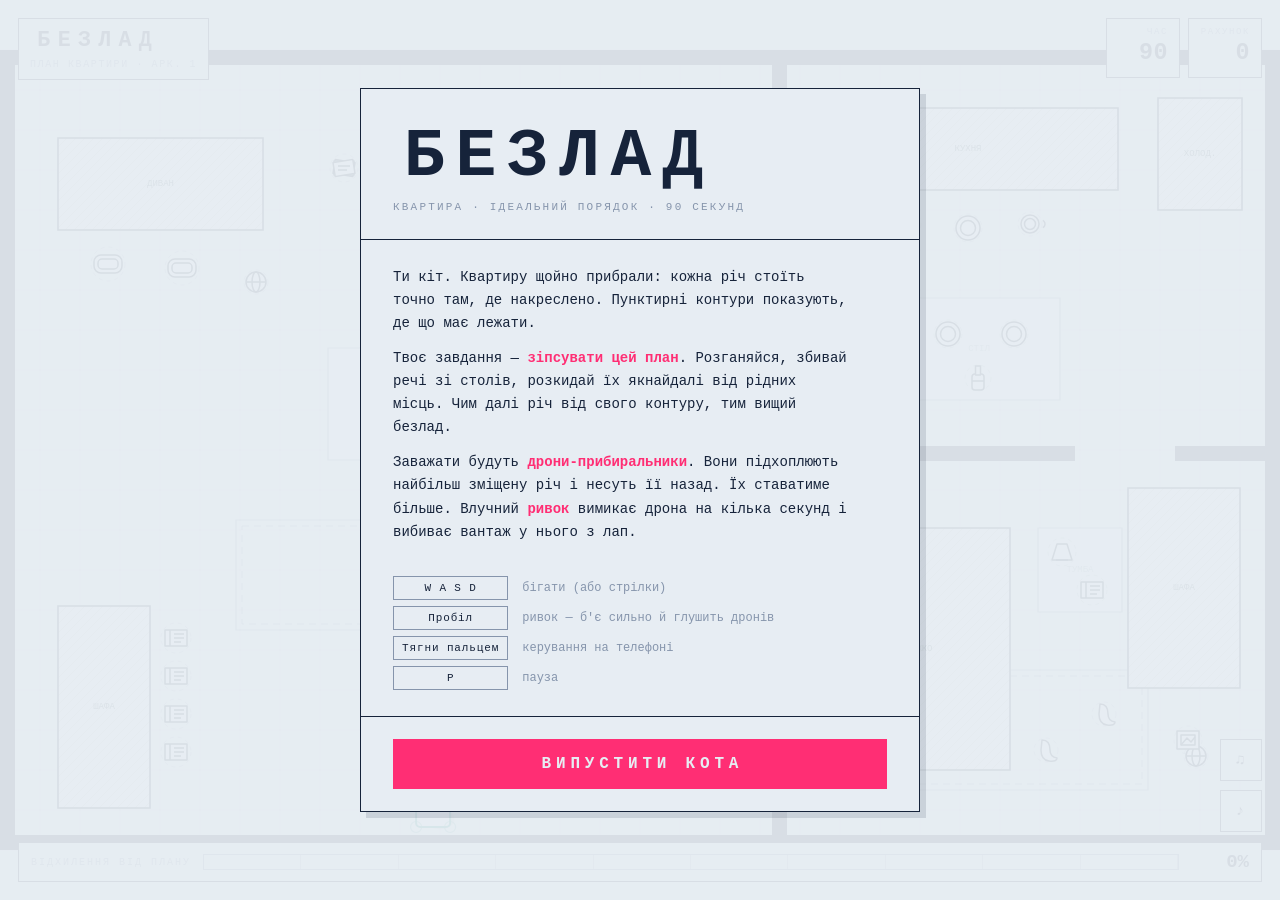
<file: index.html>
<!doctype html>
<html lang="uk">
<head>
<meta charset="utf-8">
<meta name="viewport" content="width=device-width, initial-scale=1, viewport-fit=cover, user-scalable=no">
<title>Безлад</title>
<meta name="description" content="Ти кіт. За 90 секунд зруйнуй ідеальний порядок квартири, поки дрони-прибиральники повертають усе на місця.">
<meta name="theme-color" content="#E7EDF3" media="(prefers-color-scheme: light)">
<meta name="theme-color" content="#0A1220" media="(prefers-color-scheme: dark)">
<meta name="color-scheme" content="light dark">
<link rel="icon" href="data:image/svg+xml,<svg xmlns=%22http://www.w3.org/2000/svg%22 viewBox=%220 0 100 100%22><text y=%22.9em%22 font-size=%2290%22>🐈</text></svg>">
<style>*{margin:0;padding:0}</style>
</head>
<body>
<style>
  :root {
    --paper:    #E7EDF3;
    --paper-2:  #F3F7FB;
    --ink:      #16233A;
    --ink-soft: #8695AC;
    --grid:     rgba(22, 35, 58, 0.08);
    --hatch:    rgba(22, 35, 58, 0.16);
    --chaos:    #FF2E74;
    --order:    #14907F;
    --warn:     #C4701A;
    --shadow:   rgba(22, 35, 58, 0.13);
    --veil:     rgba(231, 237, 243, 0.93);

    --mono: ui-monospace, "SF Mono", SFMono-Regular, Menlo, Consolas, "Liberation Mono", monospace;
  }

  @media (prefers-color-scheme: dark) {
    :root:not([data-theme="light"]) {
      --paper:    #0A1220;
      --paper-2:  #101E32;
      --ink:      #D8E8FA;
      --ink-soft: #55708F;
      --grid:     rgba(216, 232, 250, 0.09);
      --hatch:    rgba(216, 232, 250, 0.18);
      --chaos:    #FF4D86;
      --order:    #35C2AE;
      --warn:     #F0A94E;
      --shadow:   rgba(0, 0, 0, 0.45);
      --veil:     rgba(10, 18, 32, 0.93);
    }
  }

  :root[data-theme="dark"] {
    --paper:    #0A1220;
    --paper-2:  #101E32;
    --ink:      #D8E8FA;
    --ink-soft: #55708F;
    --grid:     rgba(216, 232, 250, 0.09);
    --hatch:    rgba(216, 232, 250, 0.18);
    --chaos:    #FF4D86;
    --order:    #35C2AE;
    --warn:     #F0A94E;
    --shadow:   rgba(0, 0, 0, 0.45);
    --veil:     rgba(10, 18, 32, 0.93);
  }

  * { box-sizing: border-box; }

  html, body {
    height: 100%;
    margin: 0;
    overflow: hidden;
    background: var(--paper);
    color: var(--ink);
    font-family: var(--mono);
    -webkit-text-size-adjust: 100%;
  }

  #stage {
    position: relative;
    width: 100%;
    height: 100%;
    background: var(--paper);
    touch-action: none;
    user-select: none;
    -webkit-user-select: none;
  }

  canvas { display: block; width: 100%; height: 100%; }

  /* ── Креслярський штамп: HUD ─────────────────────────────── */

  .hud {
    position: absolute;
    inset: 0;
    pointer-events: none;
    display: grid;
    grid-template-columns: auto 1fr auto;
    grid-template-rows: auto 1fr auto;
    gap: 10px;
    padding: clamp(10px, 2vmin, 20px);
  }

  .block {
    border: 1px solid var(--ink);
    background: var(--paper);
    padding: 7px 11px;
    line-height: 1.35;
  }

  .titleblock { grid-column: 1; grid-row: 1; align-self: start; }

  .titleblock h1 {
    margin: 0;
    font-size: clamp(15px, 2.4vmin, 22px);
    font-weight: 700;
    letter-spacing: 0.34em;
    text-indent: 0.34em;
  }

  .sheet {
    margin: 3px 0 0;
    font-size: 10px;
    letter-spacing: 0.16em;
    color: var(--ink-soft);
    text-transform: uppercase;
  }

  .readouts {
    grid-column: 3; grid-row: 1;
    align-self: start;
    display: flex;
    gap: 8px;
  }

  .readout { text-align: right; min-width: 74px; }

  .readout .k {
    display: block;
    font-size: 9px;
    letter-spacing: 0.18em;
    color: var(--ink-soft);
    text-transform: uppercase;
  }

  .readout .v {
    display: block;
    font-size: clamp(16px, 2.6vmin, 24px);
    font-weight: 700;
    font-variant-numeric: tabular-nums;
    letter-spacing: 0.02em;
  }

  #timeV.low { color: var(--warn); }

  /* ── Шкала безладу ───────────────────────────────────────── */

  .gauge {
    grid-column: 1 / -1; grid-row: 3;
    align-self: end;
    display: grid;
    grid-template-columns: auto 1fr auto;
    align-items: center;
    gap: 12px;
    border: 1px solid var(--ink);
    background: var(--paper);
    padding: 8px 12px;
  }

  .gauge .lbl {
    font-size: 10px;
    letter-spacing: 0.2em;
    text-transform: uppercase;
    color: var(--ink-soft);
    white-space: nowrap;
  }

  .track {
    position: relative;
    height: 16px;
    border: 1px solid var(--ink-soft);
    overflow: hidden;
  }

  .fill {
    position: absolute;
    inset: 0 100% 0 0;
    background: var(--chaos);
    transition: right 0.14s linear;
  }

  .ticks {
    position: absolute;
    inset: 0;
    background-image: repeating-linear-gradient(
      to right,
      transparent 0, transparent calc(10% - 1px),
      var(--ink-soft) calc(10% - 1px), var(--ink-soft) 10%
    );
    opacity: 0.55;
    mix-blend-mode: normal;
  }

  .pct {
    font-size: clamp(14px, 2.2vmin, 19px);
    font-weight: 700;
    font-variant-numeric: tabular-nums;
    min-width: 58px;
    text-align: right;
  }

  /* ── Комбо ───────────────────────────────────────────────── */

  #combo {
    grid-column: 2; grid-row: 1;
    justify-self: center;
    align-self: start;
    font-size: clamp(18px, 3.4vmin, 32px);
    font-weight: 700;
    letter-spacing: 0.12em;
    color: var(--chaos);
    opacity: 0;
    transform: translateY(-6px);
    transition: opacity 0.18s ease, transform 0.18s ease;
    text-shadow: 0 1px 0 var(--paper);
  }

  #combo.on { opacity: 1; transform: translateY(0); }

  /* ── Кнопки ──────────────────────────────────────────────── */

  .tools {
    grid-column: 3; grid-row: 2;
    align-self: end;
    justify-self: end;
    display: flex;
    flex-direction: column;
    gap: 9px;
    pointer-events: auto;
  }

  button {
    font: inherit;
    color: var(--ink);
    background: var(--paper);
    border: 1px solid var(--ink);
    cursor: pointer;
    letter-spacing: 0.14em;
    text-transform: uppercase;
  }

  button:focus-visible { outline: 2px solid var(--chaos); outline-offset: 2px; }

  .icon {
    width: 42px; height: 42px;
    font-size: 15px;
    display: grid;
    place-items: center;
  }

  .icon:hover { background: var(--paper-2); }

  #dash {
    width: clamp(78px, 15vmin, 108px);
    height: clamp(78px, 15vmin, 108px);
    border-radius: 50%;
    border: 2px solid var(--chaos);
    color: var(--chaos);
    font-size: 11px;
    font-weight: 700;
    display: none;
    place-items: center;
  }

  #dash:active { background: var(--chaos); color: var(--paper); }
  #dash[data-cool="1"] { opacity: 0.34; }
  body.touch #dash { display: grid; }

  /* ── Оверлеї ─────────────────────────────────────────────── */

  .sheetview {
    position: absolute;
    inset: 0;
    background: var(--veil);
    display: grid;
    place-items: center;
    padding: 20px;
    overflow-y: auto;
    z-index: 5;
  }

  .sheetview[hidden] { display: none; }

  .card {
    border: 1px solid var(--ink);
    background: var(--paper);
    max-width: 560px;
    width: 100%;
    box-shadow: 6px 6px 0 var(--shadow);
  }

  .card > * { padding: 0 clamp(18px, 4vmin, 32px); }

  .card header {
    border-bottom: 1px solid var(--ink);
    padding-top: clamp(20px, 4vmin, 34px);
    padding-bottom: clamp(16px, 3vmin, 26px);
  }

  .card h2 {
    margin: 0;
    font-size: clamp(34px, 8.5vmin, 68px);
    font-weight: 700;
    letter-spacing: 0.16em;
    text-indent: 0.16em;
    line-height: 1;
    text-wrap: balance;
    text-transform: uppercase;
  }

  /* «Час вийшов» удвічі довше за «Безлад» — свій розмір, щоб не вилазило */
  #endTitle { font-size: clamp(26px, 5.4vmin, 44px); }

  .card .sub {
    margin: 10px 0 0;
    font-size: 11px;
    letter-spacing: 0.2em;
    text-transform: uppercase;
    color: var(--ink-soft);
  }

  .card .body {
    padding-top: clamp(16px, 3vmin, 26px);
    padding-bottom: clamp(16px, 3vmin, 26px);
    font-size: clamp(12px, 1.9vmin, 14px);
    line-height: 1.65;
    max-width: 62ch;
  }

  .card .body p { margin: 0 0 12px; }
  .card .body p:last-child { margin-bottom: 0; }
  .card .body b { color: var(--chaos); font-weight: 700; }

  .keys {
    display: grid;
    grid-template-columns: max-content 1fr;
    gap: 6px 14px;
    margin: 16px 0 0;
    font-size: 12px;
    align-items: baseline;
  }

  .keys dt {
    border: 1px solid var(--ink-soft);
    padding: 2px 8px;
    text-align: center;
    font-size: 11px;
    letter-spacing: 0.08em;
    white-space: nowrap;
  }

  .keys dd { margin: 0; color: var(--ink-soft); }

  .card footer {
    border-top: 1px solid var(--ink);
    padding-top: clamp(14px, 2.6vmin, 22px);
    padding-bottom: clamp(14px, 2.6vmin, 22px);
  }

  .go {
    width: 100%;
    padding: 15px;
    font-size: clamp(13px, 2.2vmin, 16px);
    font-weight: 700;
    letter-spacing: 0.3em;
    text-indent: 0.3em;
    background: var(--chaos);
    color: var(--paper);
    border-color: var(--chaos);
  }

  .go:hover { filter: brightness(1.1); }

  /* Підсумки */

  .stats {
    display: grid;
    grid-template-columns: repeat(auto-fit, minmax(120px, 1fr));
    gap: 1px;
    background: var(--ink);
    border: 1px solid var(--ink);
    margin-bottom: 18px;
  }

  .stat {
    background: var(--paper);
    padding: 12px 14px;
  }

  .stat .k {
    font-size: 9px;
    letter-spacing: 0.18em;
    text-transform: uppercase;
    color: var(--ink-soft);
  }

  .stat .v {
    font-size: clamp(20px, 4vmin, 30px);
    font-weight: 700;
    font-variant-numeric: tabular-nums;
    margin-top: 3px;
  }

  #verdict {
    color: var(--chaos);
    font-size: clamp(15px, 3vmin, 21px);
    font-weight: 700;
    letter-spacing: 0.09em;
    margin-bottom: 6px;
  }

  .rotate {
    position: absolute;
    inset: 0;
    background: var(--paper);
    display: none;
    place-items: center;
    text-align: center;
    padding: 30px;
    font-size: 13px;
    letter-spacing: 0.16em;
    line-height: 1.8;
    text-transform: uppercase;
    color: var(--ink-soft);
    z-index: 9;
  }

  @media (max-aspect-ratio: 3/4) and (pointer: coarse) {
    .rotate { display: grid; }
  }

  @media (prefers-reduced-motion: reduce) {
    * { transition-duration: 0.01ms !important; }
  }
</style>

<div id="stage">
  <canvas id="c"></canvas>

  <div class="hud">
    <div class="block titleblock">
      <h1>БЕЗЛАД</h1>
      <p class="sheet">План квартири · арк. 1</p>
    </div>

    <div id="combo">×1</div>

    <div class="readouts">
      <div class="block readout">
        <span class="k">Час</span>
        <span class="v" id="timeV">90</span>
      </div>
      <div class="block readout">
        <span class="k">Рахунок</span>
        <span class="v" id="scoreV">0</span>
      </div>
    </div>

    <div class="tools">
      <button class="icon" id="musicBtn" title="Музика" aria-label="Увімкнути або вимкнути музику" aria-pressed="false">♫</button>
      <button class="icon" id="mute" title="Звук" aria-label="Увімкнути або вимкнути звук" aria-pressed="false">♪</button>
      <button id="dash" aria-label="Ривок">РИВОК</button>
    </div>

    <div class="gauge">
      <span class="lbl">Відхилення від плану</span>
      <div class="track">
        <div class="fill" id="fill"></div>
        <div class="ticks"></div>
      </div>
      <span class="pct" id="pctV">0%</span>
    </div>
  </div>

  <div class="sheetview" id="startView">
    <div class="card">
      <header>
        <h2>БЕЗЛАД</h2>
        <p class="sub">Квартира · ідеальний порядок · 90 секунд</p>
      </header>
      <div class="body">
        <p>Ти кіт. Квартиру щойно прибрали: кожна річ стоїть точно там, де накреслено. Пунктирні контури показують, де що має лежати.</p>
        <p>Твоє завдання — <b>зіпсувати цей план</b>. Розганяйся, збивай речі зі столів, розкидай їх якнайдалі від рідних місць. Чим далі річ від свого контуру, тим вищий безлад.</p>
        <p>Заважати будуть <b>дрони-прибиральники</b>. Вони підхоплюють найбільш зміщену річ і несуть її назад. Їх ставатиме більше. Влучний <b>ривок</b> вимикає дрона на кілька секунд і вибиває вантаж у нього з лап.</p>
        <div class="keys">
          <dl class="keys">
            <dt>W A S D</dt><dd>бігати (або стрілки)</dd>
            <dt>Пробіл</dt><dd>ривок — б'є сильно й глушить дронів</dd>
            <dt>Тягни пальцем</dt><dd>керування на телефоні</dd>
            <dt>P</dt><dd>пауза</dd>
          </dl>
        </div>
      </div>
      <footer>
        <button class="go" id="startBtn">Випустити кота</button>
      </footer>
    </div>
  </div>

  <div class="sheetview" id="endView" hidden>
    <div class="card">
      <header>
        <h2 id="endTitle">Час вийшов</h2>
        <p class="sub">Акт огляду приміщення</p>
      </header>
      <div class="body">
        <div id="verdict">—</div>
        <div class="stats">
          <div class="stat"><div class="k">Рахунок</div><div class="v" id="fScore">0</div></div>
          <div class="stat"><div class="k">Пік безладу</div><div class="v" id="fPeak">0%</div></div>
          <div class="stat"><div class="k">Дронів збито</div><div class="v" id="fBots">0</div></div>
        </div>
      </div>
      <footer>
        <button class="go" id="againBtn">Ще раз</button>
      </footer>
    </div>
  </div>

  <div class="rotate">Поверни телефон<br>горизонтально</div>
</div>

<script>
(() => {
  "use strict";

  // ═══════════════════════════════════════════════════════════
  //  СВІТ
  // ═══════════════════════════════════════════════════════════

  const W = 1280, H = 800;
  const WALL = 15;
  const ROUND_TIME = 90;
  const MESS_R = 110;          // на якій відстані річ вважається повністю розкиданою
  const MIN_SCALE = 0.5;       // нижче цього масштабу камера починає стежити за котом

  // Усі балансні числа зібрані тут — крутити гру треба звідси, а не по коду
  const TUNE = {
    catSpeed:  275,   // базова швидкість кота, px/с
    catBoost:  0.28,  // на скільки кіт розганяється до кінця раунду
    dashKick:  560,   // імпульс ривка
    dashCool:  0.62,  // перезарядка ривка на старті раунду
    dashWarm:  0.22,  // наскільки перезарядка коротшає до кінця
    botSpeed:  104,   // швидкість дрона на старті
    botRamp:   0.5,   // приріст швидкості дрона за секунду раунду
    botPause:  0.75,  // пауза дрона після доставки
    botWave2:  58,    // timeLeft, коли прилітає 2-й дрон
    botWave3:  26,    // timeLeft, коли прилітає 3-й дрон
  };

  // Стіни: суцільна поché-заливка, як на кресленні
  const walls = [
    { x: 0, y: 0, w: W, h: WALL },
    { x: 0, y: H - WALL, w: W, h: WALL },
    { x: 0, y: 0, w: WALL, h: H },
    { x: W - WALL, y: 0, w: WALL, h: H },
    // внутрішня вертикальна, з прорізом дверей 340…440
    { x: 772, y: 0, w: WALL, h: 340 },
    { x: 772, y: 440, w: WALL, h: H - 440 },
    // внутрішня горизонтальна у правому крилі, проріз 1075…1175
    { x: 787, y: 396, w: 288, h: WALL },
    { x: 1175, y: 396, w: W - 1175, h: WALL },
  ];

  // Меблі, крізь які не пройти
  const solids = [
    { x: 58,   y: 88,  w: 205, h: 92,  t: "ДИВАН" },
    { x: 58,   y: 556, w: 92,  h: 202, t: "ШАФА" },
    { x: 598,  y: 118, w: 74,  h: 192, t: "ТУМБА" },
    { x: 818,  y: 58,  w: 300, h: 82,  t: "КУХНЯ" },
    { x: 1158, y: 48,  w: 84,  h: 112, t: "ХОЛОД." },
    { x: 828,  y: 478, w: 182, h: 242, t: "ЛІЖКО" },
    { x: 1128, y: 438, w: 112, h: 200, t: "ШАФА" },
  ];

  // Поверхні: намальовані, але прохідні — по них кіт бігає, з них усе злітає
  const surfaces = [
    { x: 328, y: 298, w: 162, h: 112, t: "СТІЛ" },
    { x: 516, y: 618, w: 204, h: 92,  t: "СТІЛ" },
    { x: 898, y: 248, w: 162, h: 102, t: "СТІЛ" },
    { x: 1038, y: 478, w: 84, h: 84,  t: "ТУМБА" },
    { x: 236, y: 470, w: 300, h: 110, t: "КИЛИМ", rug: true },
    { x: 848, y: 620, w: 300, h: 120, t: "КИЛИМ", rug: true },
  ];

  // Речі: kind, домівка
  const layout = [
    ["mug",    378, 328], ["book",   442, 326], ["remote", 408, 384],
    ["book",   176, 588], ["book",   176, 626], ["book",   176, 664], ["book", 176, 702],
    ["plant",  556, 152], ["frame",  556, 224],
    ["papers", 556, 646], ["lamp",   620, 642], ["mug",    678, 656], ["book", 700, 690],
    ["pillow", 108, 214], ["pillow", 182, 218], ["ball",   256, 232],
    ["pot",    848, 176], ["bottle", 908, 174], ["plate",  968, 178], ["mug", 1030, 174],
    ["plate",  948, 284], ["plate",  1014, 284], ["bottle", 978, 328],
    ["lamp",   1062, 502], ["book",   1092, 540],
    ["sock",   1046, 700], ["sock",   1104, 664], ["ball",   1196, 706], ["frame", 1188, 690],
    ["plant",  700, 470], ["papers", 344, 118],
  ];

  const SPEC = {
    mug:    { r: 10, m: 1.0  }, book:   { r: 13, m: 1.2 },
    plate:  { r: 12, m: 0.9  }, bottle: { r: 11, m: 1.1 },
    plant:  { r: 14, m: 2.2  }, lamp:   { r: 12, m: 1.6 },
    papers: { r: 12, m: 0.55 }, ball:   { r: 10, m: 0.7 },
    frame:  { r: 12, m: 1.2  }, pillow: { r: 15, m: 0.8 },
    sock:   { r: 10, m: 0.4  }, pot:    { r: 14, m: 2.0 },
    remote: { r: 11, m: 0.7  },
  };

  // ═══════════════════════════════════════════════════════════
  //  ДРІБНИЦІ
  // ═══════════════════════════════════════════════════════════

  const clamp = (v, a, b) => v < a ? a : v > b ? b : v;
  const lerp = (a, b, t) => a + (b - a) * t;
  const rnd = (a, b) => a + Math.random() * (b - a);
  const TAU = Math.PI * 2;

  const reduceMotion = matchMedia("(prefers-reduced-motion: reduce)").matches;

  // ═══════════════════════════════════════════════════════════
  //  ТЕМА
  // ═══════════════════════════════════════════════════════════

  const C = {};
  function readTheme() {
    const s = getComputedStyle(document.documentElement);
    for (const k of ["paper", "paper-2", "ink", "ink-soft", "grid", "hatch",
                     "chaos", "order", "warn", "shadow"]) {
      C[k] = s.getPropertyValue("--" + k).trim();
    }
  }
  readTheme();
  matchMedia("(prefers-color-scheme: dark)").addEventListener("change", readTheme);
  new MutationObserver(readTheme).observe(document.documentElement, {
    attributes: true, attributeFilter: ["data-theme"],
  });

  // ═══════════════════════════════════════════════════════════
  //  ЗВУК — усе синтезується, жодних файлів
  // ═══════════════════════════════════════════════════════════

  let actx = null, master = null, muted = false, noiseBuf = null;

  function audio() {
    if (actx) return actx;
    const AC = window.AudioContext || window.webkitAudioContext;
    if (!AC) return null;
    actx = new AC();
    master = actx.createGain();
    master.gain.value = 0.32;
    master.connect(actx.destination);

    noiseBuf = actx.createBuffer(1, actx.sampleRate * 0.5, actx.sampleRate);
    const d = noiseBuf.getChannelData(0);
    for (let i = 0; i < d.length; i++) d[i] = Math.random() * 2 - 1;
    return actx;
  }

  function tone(f0, f1, dur, type, vol) {
    if (muted || !audio()) return;
    const t = actx.currentTime;
    const o = actx.createOscillator(), g = actx.createGain();
    o.type = type || "sine";
    o.frequency.setValueAtTime(f0, t);
    if (f1 && f1 !== f0) o.frequency.exponentialRampToValueAtTime(Math.max(1, f1), t + dur);
    g.gain.setValueAtTime(0.0001, t);
    g.gain.exponentialRampToValueAtTime(vol == null ? 0.3 : vol, t + 0.006);
    g.gain.exponentialRampToValueAtTime(0.0001, t + dur);
    o.connect(g); g.connect(master);
    o.start(t); o.stop(t + dur + 0.02);
  }

  function noise(dur, f0, f1, vol) {
    if (muted || !audio()) return;
    const t = actx.currentTime;
    const s = actx.createBufferSource(); s.buffer = noiseBuf;
    const bp = actx.createBiquadFilter(); bp.type = "bandpass"; bp.Q.value = 1.1;
    bp.frequency.setValueAtTime(f0, t);
    bp.frequency.exponentialRampToValueAtTime(Math.max(1, f1), t + dur);
    const g = actx.createGain();
    g.gain.setValueAtTime(vol == null ? 0.28 : vol, t);
    g.gain.exponentialRampToValueAtTime(0.0001, t + dur);
    s.connect(bp); bp.connect(g); g.connect(master);
    s.start(t); s.stop(t + dur + 0.02);
  }

  const sfx = {
    dash:  () => noise(0.2, 900, 220, 0.24),
    hit:   (f) => { tone(150 * f, 60, 0.13, "triangle", 0.3); noise(0.05, 2600, 900, 0.13); },
    stun:  () => { tone(560, 90, 0.32, "square", 0.2); noise(0.16, 1500, 200, 0.14); },
    tidy:  () => { tone(720, 980, 0.09, "sine", 0.13); },
    start: () => { tone(320, 640, 0.16, "triangle", 0.24); },
    over:  () => { tone(420, 110, 0.7, "sawtooth", 0.2); },
  };

  // ═══════════════════════════════════════════════════════════
  //  МУЗИКА
  //
  //  Синтезується тут же, файлів немає. Механічний мотор-пульс:
  //  рівні вісімки, як хід креслярської машини.
  //
  //  Головне — вона слухає рівень безладу. Порядок звучить чисто
  //  й розріджено; що більший хаос, то швидший темп, більше шарів
  //  і сильніше розстроєні голоси. Той самий принцип, що й
  //  тремтіння ліній на плані: носій сам розповідає про тему.
  // ═══════════════════════════════════════════════════════════

  const music = { gain: null, timer: null, next: 0, step: 0, playing: false };
  let musicOff = false;

  // Am – Am – F – G. Мінор, який весь час тягне вперед і не розв'язується.
  const PROG = [
    { root: 110.00, scale: [0, 3, 5, 7, 10] },
    { root: 110.00, scale: [0, 3, 5, 7, 10] },
    { root:  87.31, scale: [0, 4, 5, 7, 11] },
    { root:  98.00, scale: [0, 4, 5, 7, 10] },
  ];

  const semi = (f, n) => f * Math.pow(2, n / 12);

  function mVoice(type, f, t, dur, vol, cutoff, detune) {
    const o = actx.createOscillator();
    const g = actx.createGain();
    const lp = actx.createBiquadFilter();
    lp.type = "lowpass";
    lp.frequency.setValueAtTime(cutoff, t);
    o.type = type;
    o.frequency.setValueAtTime(f, t);
    if (detune) o.detune.setValueAtTime(detune, t);
    g.gain.setValueAtTime(0.0001, t);
    g.gain.exponentialRampToValueAtTime(vol, t + 0.008);
    g.gain.exponentialRampToValueAtTime(0.0001, t + dur);
    o.connect(lp); lp.connect(g); g.connect(music.gain);
    o.start(t); o.stop(t + dur + 0.02);
  }

  function mKick(t) {
    const o = actx.createOscillator(), g = actx.createGain();
    o.type = "sine";
    o.frequency.setValueAtTime(125, t);
    o.frequency.exponentialRampToValueAtTime(44, t + 0.09);
    g.gain.setValueAtTime(0.5, t);
    g.gain.exponentialRampToValueAtTime(0.0001, t + 0.17);
    o.connect(g); g.connect(music.gain);
    o.start(t); o.stop(t + 0.2);
  }

  // Сухий цок — олівець по кульману
  function mTick(t, vol) {
    const s = actx.createBufferSource(); s.buffer = noiseBuf;
    const hp = actx.createBiquadFilter();
    hp.type = "highpass"; hp.frequency.setValueAtTime(6500, t);
    const g = actx.createGain();
    g.gain.setValueAtTime(vol, t);
    g.gain.exponentialRampToValueAtTime(0.0001, t + 0.035);
    s.connect(hp); hp.connect(g); g.connect(music.gain);
    s.start(t); s.stop(t + 0.05);
  }

  function mStep(s, t) {
    const bar = (s >> 4) & 3, pos = s & 15;
    const ch = PROG[bar];
    const m = mess;

    // Бас: рівні вісімки. Розстроюється разом із безладом.
    if (pos % 2 === 0) {
      const oct = (pos === 6 || pos === 14) ? 2 : 1;
      mVoice("sawtooth", ch.root * oct, t, 0.19, 0.26,
             320 + m * 1100, 0);
      if (m > 0.12) {
        mVoice("sawtooth", ch.root * oct, t, 0.19, 0.13 * m + 0.05,
               320 + m * 1100, m * 26);
      }
    }

    // Бочка: спершу через такт, під кінець — рівна
    if (pos === 0 || pos === 8) mKick(t);
    else if (m > 0.42 && (pos === 4 || pos === 12)) mKick(t);

    // Цоки на шістнадцятих
    if (m > 0.14 && pos % 2 === 1) mTick(t, 0.05 + m * 0.09);

    // Арпеджіо вступає, коли безлад уже помітний
    if (m > 0.33 && pos % 2 === 1) {
      let n = ch.scale[(pos * 3 + bar) % ch.scale.length];
      // під кінець у гаму проникають чужі ноти
      if (m > 0.66 && Math.random() < (m - 0.66) * 1.2) n += 1;
      mVoice("square", semi(ch.root * 4, n), t, 0.13,
             0.05 + m * 0.07, 2200 + m * 1800, 0);
    }
  }

  function musicSchedule() {
    if (!actx || !music.playing) return;
    if (phase !== "play") { music.next = actx.currentTime; return; }

    const bpm = 118 + mess * 24;
    const step16 = 60 / bpm / 4;
    while (music.next < actx.currentTime + 0.15) {
      mStep(music.step, music.next);
      music.next += step16;
      music.step = (music.step + 1) & 63;
    }
  }

  function musicStart() {
    if (!audio() || musicOff) return;
    musicStop();
    music.gain = actx.createGain();
    music.gain.gain.setValueAtTime(0.0001, actx.currentTime);
    music.gain.gain.exponentialRampToValueAtTime(1.15, actx.currentTime + 1.2);
    music.gain.connect(master);
    music.next = actx.currentTime + 0.06;
    music.step = 0;
    music.playing = true;
    music.timer = setInterval(musicSchedule, 25);
  }

  function musicStop() {
    if (music.timer) { clearInterval(music.timer); music.timer = null; }
    music.playing = false;
    if (music.gain) {
      const g = music.gain, t = actx.currentTime;
      g.gain.cancelScheduledValues(t);
      g.gain.setValueAtTime(Math.max(0.0001, g.gain.value), t);
      g.gain.exponentialRampToValueAtTime(0.0001, t + 0.45);
      setTimeout(() => g.disconnect(), 700);
      music.gain = null;
    }
  }

  // ═══════════════════════════════════════════════════════════
  //  СТАН
  // ═══════════════════════════════════════════════════════════

  const cvs = document.getElementById("c");
  const ctx = cvs.getContext("2d");

  let objs = [], bots = [], parts = [];
  let cat, mess = 0, peak = 0, score = 0, timeLeft = ROUND_TIME;
  let combo = 1, comboT = 0, botsHit = 0;
  let shake = 0, wobble = 0, wobbleT = 0;
  let phase = "menu";   // menu | play | paused | over
  let last = 0;

  const keys = new Set();
  const el = (id) => document.getElementById(id);

  function makeObj(kind, hx, hy) {
    const s = SPEC[kind];
    return {
      kind, r: s.r, m: s.m,
      hx, hy, x: hx, y: hy,
      vx: 0, vy: 0,
      rot: 0, vrot: 0, hrot: 0,
      held: null, d: 0,
    };
  }

  function reset() {
    objs = layout.map(([k, x, y]) => makeObj(k, x, y));
    bots = [makeBot()];
    parts = [];
    cat = { x: 400, y: 470, vx: 0, vy: 0, r: 17, dash: 0, cool: 0, face: 0, trail: [] };
    mess = peak = score = 0;
    timeLeft = ROUND_TIME;
    combo = 1; comboT = 0; botsHit = 0;
    shake = 0; wobble = 0;
  }

  function makeBot() {
    return {
      x: rnd(300, 700), y: 760,
      vx: 0, vy: 0, r: 17,
      state: "seek", target: null, stun: 0,
      spin: 0, pause: 0,
    };
  }

  // ═══════════════════════════════════════════════════════════
  //  ФІЗИКА
  // ═══════════════════════════════════════════════════════════

  function pushOutRect(p, rect) {
    const cx = clamp(p.x, rect.x, rect.x + rect.w);
    const cy = clamp(p.y, rect.y, rect.y + rect.h);
    let dx = p.x - cx, dy = p.y - cy;
    let d2 = dx * dx + dy * dy;

    if (d2 > p.r * p.r) return false;

    if (d2 > 1e-6) {
      const d = Math.sqrt(d2), nx = dx / d, ny = dy / d, pen = p.r - d;
      p.x += nx * pen; p.y += ny * pen;
      const vn = p.vx * nx + p.vy * ny;
      if (vn < 0) { p.vx -= 1.55 * vn * nx; p.vy -= 1.55 * vn * ny; }
    } else {
      // центр усередині прямокутника — виштовхуємо найкоротшою віссю
      const l = p.x - rect.x, r = rect.x + rect.w - p.x;
      const t = p.y - rect.y, b = rect.y + rect.h - p.y;
      const mn = Math.min(l, r, t, b);
      if (mn === l)      { p.x = rect.x - p.r;            p.vx = -Math.abs(p.vx) * 0.5; }
      else if (mn === r) { p.x = rect.x + rect.w + p.r;   p.vx =  Math.abs(p.vx) * 0.5; }
      else if (mn === t) { p.y = rect.y - p.r;            p.vy = -Math.abs(p.vy) * 0.5; }
      else               { p.y = rect.y + rect.h + p.r;   p.vy =  Math.abs(p.vy) * 0.5; }
    }
    return true;
  }

  function confine(p) {
    p.x = clamp(p.x, WALL + p.r, W - WALL - p.r);
    p.y = clamp(p.y, WALL + p.r, H - WALL - p.r);
    for (const s of walls) pushOutRect(p, s);
    for (const s of solids) pushOutRect(p, s);
  }

  function burst(x, y, n, power, tint) {
    if (reduceMotion) return;
    for (let i = 0; i < n; i++) {
      const a = rnd(0, TAU), sp = rnd(0.3, 1) * power;
      parts.push({
        x, y, vx: Math.cos(a) * sp, vy: Math.sin(a) * sp,
        life: rnd(0.22, 0.5), max: 0.5, tint: tint || C.ink,
      });
    }
  }

  function bumpCombo() {
    combo = Math.min(5, combo + 1);
    comboT = 2.6;
  }

  // ═══════════════════════════════════════════════════════════
  //  ОНОВЛЕННЯ
  // ═══════════════════════════════════════════════════════════

  function update(dt) {
    timeLeft -= dt;
    if (timeLeft <= 0) { timeLeft = 0; return finish(); }

    updateCat(dt);
    updateObjs(dt);

    // дрони прибувають хвилями
    const want = timeLeft > TUNE.botWave2 ? 1 : timeLeft > TUNE.botWave3 ? 2 : 3;
    while (bots.length < want) bots.push(makeBot());
    for (const b of bots) updateBot(b, dt);

    // безлад = середнє відхилення від плану
    let sum = 0;
    for (const o of objs) {
      o.d = Math.min(1, Math.hypot(o.x - o.hx, o.y - o.hy) / MESS_R);
      sum += o.d;
    }
    mess = sum / objs.length;
    peak = Math.max(peak, mess);

    if (comboT > 0) { comboT -= dt; if (comboT <= 0) combo = 1; }
    score += mess * combo * 46 * dt;

    // частинки
    for (let i = parts.length - 1; i >= 0; i--) {
      const p = parts[i];
      p.life -= dt;
      if (p.life <= 0) { parts.splice(i, 1); continue; }
      p.x += p.vx * dt * 60; p.y += p.vy * dt * 60;
      p.vx *= 0.93; p.vy *= 0.93;
    }

    if (shake > 0) shake = Math.max(0, shake - dt * 26);

    // креслення «розхитується» разом із безладом
    wobbleT += dt;
    if (wobbleT > 0.08) { wobbleT = 0; wobble = reduceMotion ? 0 : mess * 1.7; }

    syncHud();
  }

  function updateCat(dt) {
    let ix = 0, iy = 0;
    if (keys.has("a") || keys.has("arrowleft"))  ix -= 1;
    if (keys.has("d") || keys.has("arrowright")) ix += 1;
    if (keys.has("w") || keys.has("arrowup"))    iy -= 1;
    if (keys.has("s") || keys.has("arrowdown"))  iy += 1;
    if (stick.on) { ix += stick.x; iy += stick.y; }
    if (ext.on) { ix += ext.x; iy += ext.y; }

    const len = Math.hypot(ix, iy);
    if (len > 1) { ix /= len; iy /= len; }

    // Кіт розігрівається протягом раунду — рівно так само, як прибуває дронів.
    // Прив'язка саме до часу, а не до безладу: інакше просідання безладу
    // сповільнює кота, дрони добивають, і раунд уже не відіграти.
    const boost = 1 + (ROUND_TIME - timeLeft) / ROUND_TIME * TUNE.catBoost;

    const accel = 2400 * boost, maxV = TUNE.catSpeed * boost;
    cat.vx += ix * accel * dt;
    cat.vy += iy * accel * dt;

    if (cat.dash > 0) cat.dash -= dt;
    if (cat.cool > 0) cat.cool -= dt;

    const drag = cat.dash > 0 ? 0.5 : 7.5;
    cat.vx -= cat.vx * drag * dt;
    cat.vy -= cat.vy * drag * dt;

    const sp = Math.hypot(cat.vx, cat.vy);
    const cap = cat.dash > 0 ? 720 * boost : maxV;
    if (sp > cap) { cat.vx = cat.vx / sp * cap; cat.vy = cat.vy / sp * cap; }

    cat.x += cat.vx * dt;
    cat.y += cat.vy * dt;
    confine(cat);

    if (sp > 12) cat.face = Math.atan2(cat.vy, cat.vx);

    if (!reduceMotion) {
      cat.trail.push({ x: cat.x, y: cat.y, a: cat.dash > 0 ? 1 : 0.35 });
      if (cat.trail.length > 13) cat.trail.shift();
    }
  }

  function tryDash() {
    if (phase !== "play" || cat.cool > 0) return;
    const warm = (ROUND_TIME - timeLeft) / ROUND_TIME;
    cat.dash = 0.19;
    cat.cool = TUNE.dashCool - warm * TUNE.dashWarm;
    const a = cat.face;
    const kick = TUNE.dashKick * (1 + warm * TUNE.catBoost);
    cat.vx += Math.cos(a) * kick;
    cat.vy += Math.sin(a) * kick;
    burst(cat.x - Math.cos(a) * 14, cat.y - Math.sin(a) * 14, 7, 3.4, C.chaos);
    sfx.dash();
  }

  function updateObjs(dt) {
    for (const o of objs) {
      if (o.held) {
        o.x = lerp(o.x, o.held.x, 1 - Math.pow(0.0008, dt));
        o.y = lerp(o.y, o.held.y, 1 - Math.pow(0.0008, dt));
        o.rot += dt * 1.4;
        continue;
      }

      o.x += o.vx * dt;
      o.y += o.vy * dt;
      o.rot += o.vrot * dt;

      const f = Math.pow(0.0016, dt);
      o.vx *= f; o.vy *= f; o.vrot *= f;
      if (Math.abs(o.vx) < 1.2 && Math.abs(o.vy) < 1.2) { o.vx = 0; o.vy = 0; o.vrot *= 0.8; }

      confine(o);

      // кіт штовхає
      const dx = o.x - cat.x, dy = o.y - cat.y;
      const rr = o.r + cat.r;
      const d2 = dx * dx + dy * dy;
      if (d2 < rr * rr && d2 > 1e-5) {
        const d = Math.sqrt(d2), nx = dx / d, ny = dy / d;
        o.x = cat.x + nx * rr; o.y = cat.y + ny * rr;

        const catSp = Math.hypot(cat.vx, cat.vy);
        const power = (cat.dash > 0 ? 3.1 : 1.15) * catSp / o.m;
        o.vx += nx * power * 0.62 + cat.vx * 0.22;
        o.vy += ny * power * 0.62 + cat.vy * 0.22;
        o.vrot += rnd(-9, 9) * (cat.dash > 0 ? 1.8 : 0.7);

        if (catSp > 130) {
          const heavy = cat.dash > 0;
          burst(o.x, o.y, heavy ? 8 : 3, heavy ? 3.2 : 1.5, heavy ? C.chaos : C.ink);
          sfx.hit(o.m);
          if (heavy) { shake = Math.min(13, shake + 7); bumpCombo(); }
        }
      }
    }

    // річ об річ
    for (let i = 0; i < objs.length; i++) {
      const a = objs[i];
      if (a.held) continue;
      for (let j = i + 1; j < objs.length; j++) {
        const b = objs[j];
        if (b.held) continue;
        const dx = b.x - a.x, dy = b.y - a.y;
        const rr = a.r + b.r;
        const d2 = dx * dx + dy * dy;
        if (d2 >= rr * rr || d2 < 1e-5) continue;

        const d = Math.sqrt(d2), nx = dx / d, ny = dy / d, pen = rr - d;
        const tm = a.m + b.m;
        a.x -= nx * pen * (b.m / tm); a.y -= ny * pen * (b.m / tm);
        b.x += nx * pen * (a.m / tm); b.y += ny * pen * (a.m / tm);

        const rvn = (b.vx - a.vx) * nx + (b.vy - a.vy) * ny;
        if (rvn < 0) {
          const imp = -1.5 * rvn / tm;
          a.vx -= imp * nx * b.m; a.vy -= imp * ny * b.m;
          b.vx += imp * nx * a.m; b.vy += imp * ny * a.m;
          a.vrot += rnd(-3, 3); b.vrot += rnd(-3, 3);
        }
      }
    }
  }

  function updateBot(b, dt) {
    const speed = TUNE.botSpeed + (ROUND_TIME - timeLeft) * TUNE.botRamp;

    if (b.stun > 0) {
      b.stun -= dt;
      b.spin += dt * 15;
      b.x += b.vx * dt; b.y += b.vy * dt;
      b.vx *= 0.94; b.vy *= 0.94;
      b.x = clamp(b.x, 30, W - 30); b.y = clamp(b.y, 30, H - 30);
      if (b.stun <= 0) { b.state = "seek"; b.target = null; }
      return;
    }

    if (b.pause > 0) { b.pause -= dt; return; }

    // кіт вибиває дрона ривком
    const cdx = b.x - cat.x, cdy = b.y - cat.y;
    if (cat.dash > 0 && cdx * cdx + cdy * cdy < (b.r + cat.r + 4) ** 2) {
      b.stun = 2.7;
      b.spin = 0;
      const a = Math.atan2(cdy, cdx);
      b.vx = Math.cos(a) * 340; b.vy = Math.sin(a) * 340;
      if (b.target && b.target.held === b) {
        const o = b.target;
        o.held = null;
        o.vx = Math.cos(a) * rnd(240, 420);
        o.vy = Math.sin(a) * rnd(240, 420);
        o.vrot = rnd(-16, 16);
      }
      b.target = null;
      botsHit++;
      bumpCombo();
      shake = Math.min(16, shake + 10);
      burst(b.x, b.y, 14, 4.2, C.order);
      sfx.stun();
      return;
    }

    if (b.state === "seek") {
      if (!b.target || b.target.held || b.target.d < 0.04) {
        // найбільш зміщена річ, яку ще ніхто не тягне
        let best = null, bd = 0.04;
        for (const o of objs) {
          if (o.held) continue;
          if (bots.some(other => other !== b && other.target === o)) continue;
          if (o.d > bd) { bd = o.d; best = o; }
        }
        b.target = best;
      }
      if (!b.target) { drift(b, dt, speed * 0.4); return; }

      if (flyTo(b, b.target.x, b.target.y, speed, dt) < 20) {
        b.target.held = b;
        b.target.vx = b.target.vy = 0;
        b.state = "carry";
      }
    } else if (b.state === "carry") {
      const o = b.target;
      if (!o || o.held !== b) { b.state = "seek"; b.target = null; return; }
      // важке несуть повільніше — квітка в горщику це не шкарпетка
      if (flyTo(b, o.hx, o.hy, speed * (0.96 - o.m * 0.13), dt) < 8) {
        o.held = null;
        o.x = o.hx; o.y = o.hy;
        o.vx = o.vy = o.vrot = 0;
        o.rot = o.hrot;
        b.target = null;
        b.state = "seek";
        b.pause = TUNE.botPause;
        burst(o.hx, o.hy, 5, 1.4, C.order);
        sfx.tidy();
      }
    }
  }

  function flyTo(b, tx, ty, speed, dt) {
    const dx = tx - b.x, dy = ty - b.y;
    const d = Math.hypot(dx, dy) || 1;
    const want = Math.min(speed, d * 4.2);
    b.vx = lerp(b.vx, dx / d * want, 1 - Math.pow(0.002, dt));
    b.vy = lerp(b.vy, dy / d * want, 1 - Math.pow(0.002, dt));
    b.x += b.vx * dt; b.y += b.vy * dt;
    return d;
  }

  function drift(b, dt, speed) {
    b.vx = lerp(b.vx, Math.cos(performance.now() / 1400 + b.y) * speed, dt * 2);
    b.vy = lerp(b.vy, Math.sin(performance.now() / 1600 + b.x) * speed, dt * 2);
    b.x = clamp(b.x + b.vx * dt, 40, W - 40);
    b.y = clamp(b.y + b.vy * dt, 40, H - 40);
  }

  // ═══════════════════════════════════════════════════════════
  //  МАЛЮВАННЯ
  // ═══════════════════════════════════════════════════════════

  let view = { s: 1, ox: 0, oy: 0, vw: W, vh: H };

  function resize() {
    const dpr = Math.min(devicePixelRatio || 1, 2);
    const rect = cvs.getBoundingClientRect();
    cvs.width = Math.round(rect.width * dpr);
    cvs.height = Math.round(rect.height * dpr);
    view.dpr = dpr;
    view.cw = rect.width;
    view.ch = rect.height;
  }

  function camera() {
    let s = Math.min(view.cw / W, view.ch / H);
    let follow = false;
    if (s < MIN_SCALE) { s = MIN_SCALE; follow = true; }
    view.s = s;
    const vw = view.cw / s, vh = view.ch / s;
    if (follow && cat) {
      view.ox = clamp(cat.x - vw / 2, 0, Math.max(0, W - vw));
      view.oy = clamp(cat.y - vh / 2, 0, Math.max(0, H - vh));
    } else {
      view.ox = (W - vw) / 2;
      view.oy = (H - vh) / 2;
    }
  }

  // «тремтіння» ліній росте разом із безладом
  function wob() { return wobble ? (Math.random() - 0.5) * wobble : 0; }

  function rect(x, y, w, h, fill, stroke, lw) {
    const j = wobble ? wob() : 0;
    ctx.beginPath();
    ctx.rect(x + j, y + wob(), w, h);
    if (fill) { ctx.fillStyle = fill; ctx.fill(); }
    if (stroke) { ctx.strokeStyle = stroke; ctx.lineWidth = lw || 1.4; ctx.stroke(); }
  }

  function label(t, x, y, color, size) {
    ctx.font = `${size || 10}px ${getComputedStyle(document.body).fontFamily}`;
    ctx.fillStyle = color;
    ctx.textAlign = "center";
    ctx.textBaseline = "middle";
    ctx.save();
    ctx.globalAlpha = 0.75;
    ctx.fillText(t, x, y);
    ctx.restore();
  }

  function hatch(r) {
    ctx.save();
    ctx.beginPath(); ctx.rect(r.x, r.y, r.w, r.h); ctx.clip();
    ctx.strokeStyle = C.hatch; ctx.lineWidth = 1;
    ctx.beginPath();
    for (let i = -r.h; i < r.w; i += 9) {
      ctx.moveTo(r.x + i, r.y + r.h);
      ctx.lineTo(r.x + i + r.h, r.y);
    }
    ctx.stroke();
    ctx.restore();
  }

  function draw() {
    const dpr = view.dpr;
    ctx.setTransform(dpr, 0, 0, dpr, 0, 0);
    ctx.fillStyle = C.paper;
    ctx.fillRect(0, 0, view.cw, view.ch);

    camera();
    const sx = shake ? rnd(-shake, shake) : 0;
    const sy = shake ? rnd(-shake, shake) : 0;
    ctx.setTransform(dpr * view.s, 0, 0, dpr * view.s,
                     dpr * (-view.ox * view.s + sx), dpr * (-view.oy * view.s + sy));

    // міліметрівка
    ctx.strokeStyle = C.grid; ctx.lineWidth = 1;
    ctx.beginPath();
    for (let x = 0; x <= W; x += 40) { ctx.moveTo(x, 0); ctx.lineTo(x, H); }
    for (let y = 0; y <= H; y += 40) { ctx.moveTo(0, y); ctx.lineTo(W, y); }
    ctx.stroke();

    // килими й столи — під усім
    for (const s of surfaces) {
      rect(s.x, s.y, s.w, s.h, s.rug ? null : C["paper-2"], C["ink-soft"], 1.2);
      if (s.rug) {
        ctx.save();
        ctx.setLineDash([7, 5]);
        ctx.strokeStyle = C["ink-soft"]; ctx.lineWidth = 1;
        ctx.strokeRect(s.x + 6, s.y + 6, s.w - 12, s.h - 12);
        ctx.restore();
      }
      label(s.t, s.x + s.w / 2, s.y + s.h / 2, C["ink-soft"], 9);
    }

    // пунктирні «домівки» + виносні лінії відхилення
    ctx.save();
    ctx.setLineDash([4, 4]);
    for (const o of objs) {
      ctx.strokeStyle = C["ink-soft"];
      ctx.globalAlpha = 0.5 + o.d * 0.5;
      ctx.lineWidth = 1;
      ctx.beginPath();
      ctx.arc(o.hx, o.hy, o.r + 2, 0, TAU);
      ctx.stroke();
    }
    ctx.restore();

    ctx.save();
    for (const o of objs) {
      if (o.d < 0.05) continue;
      ctx.strokeStyle = o.d > 0.55 ? C.chaos : C["ink-soft"];
      ctx.globalAlpha = 0.2 + o.d * 0.55;
      ctx.lineWidth = 1;
      ctx.setLineDash([2, 3]);
      ctx.beginPath();
      ctx.moveTo(o.hx, o.hy);
      ctx.lineTo(o.x, o.y);
      ctx.stroke();
    }
    ctx.restore();

    // меблі
    for (const s of solids) {
      rect(s.x, s.y, s.w, s.h, C["paper-2"], C.ink, 1.6);
      hatch(s);
      label(s.t, s.x + s.w / 2, s.y + s.h / 2, C.ink, 9);
    }

    // стіни — суцільна заливка, як поché на плані
    ctx.fillStyle = C.ink;
    for (const s of walls) ctx.fillRect(s.x + wob(), s.y + wob(), s.w, s.h);

    // речі
    for (const o of objs) {
      ctx.save();
      ctx.translate(o.x, o.y);
      ctx.rotate(o.rot);
      ctx.lineWidth = 1.5;
      ctx.lineJoin = "round";
      ctx.strokeStyle = o.d > 0.55 ? C.chaos : C.ink;
      ctx.fillStyle = C["paper-2"];
      (SHAPES[o.kind] || SHAPES.book)();
      ctx.restore();
    }

    // частинки
    for (const p of parts) {
      ctx.globalAlpha = clamp(p.life / p.max, 0, 1);
      ctx.strokeStyle = p.tint;
      ctx.lineWidth = 1.6;
      ctx.beginPath();
      ctx.moveTo(p.x, p.y);
      ctx.lineTo(p.x - p.vx * 3, p.y - p.vy * 3);
      ctx.stroke();
    }
    ctx.globalAlpha = 1;

    for (const b of bots) drawBot(b);
    drawCat();

    ctx.setTransform(dpr, 0, 0, dpr, 0, 0);
  }

  function drawCat() {
    // слід
    for (let i = 0; i < cat.trail.length; i++) {
      const t = cat.trail[i], k = i / cat.trail.length;
      ctx.globalAlpha = k * k * 0.3 * t.a;
      ctx.fillStyle = C.chaos;
      ctx.beginPath();
      ctx.arc(t.x, t.y, cat.r * k * 0.9, 0, TAU);
      ctx.fill();
    }
    ctx.globalAlpha = 1;

    const sp = Math.hypot(cat.vx, cat.vy);
    const stretch = 1 + Math.min(0.36, sp / 1900);

    ctx.save();
    ctx.translate(cat.x, cat.y);
    ctx.rotate(cat.face);
    ctx.scale(stretch, 2 - stretch);

    // хвіст
    ctx.strokeStyle = C.chaos;
    ctx.lineWidth = 5;
    ctx.lineCap = "round";
    ctx.beginPath();
    ctx.moveTo(-cat.r + 2, 0);
    const wag = Math.sin(performance.now() / 110) * 9;
    ctx.quadraticCurveTo(-cat.r - 12, wag, -cat.r - 20, wag * 1.5 - 4);
    ctx.stroke();

    // тіло
    ctx.fillStyle = C.chaos;
    ctx.beginPath();
    ctx.ellipse(0, 0, cat.r, cat.r * 0.86, 0, 0, TAU);
    ctx.fill();

    // вуха
    ctx.beginPath();
    ctx.moveTo(6, -11); ctx.lineTo(13, -19); ctx.lineTo(14, -8); ctx.closePath();
    ctx.moveTo(6, 11);  ctx.lineTo(13, 19);  ctx.lineTo(14, 8);  ctx.closePath();
    ctx.fill();

    // очі
    ctx.fillStyle = C.paper;
    ctx.beginPath();
    ctx.arc(10, -5, 2.4, 0, TAU);
    ctx.arc(10, 5, 2.4, 0, TAU);
    ctx.fill();

    ctx.restore();
  }

  function drawBot(b) {
    // тінь — дрон висить над планом
    ctx.fillStyle = C.shadow;
    ctx.beginPath();
    ctx.ellipse(b.x + 7, b.y + 9, b.r * 0.85, b.r * 0.6, 0, 0, TAU);
    ctx.fill();

    ctx.save();
    ctx.translate(b.x, b.y);
    ctx.rotate(b.stun > 0 ? b.spin : 0);

    ctx.strokeStyle = b.stun > 0 ? C.warn : C.order;
    ctx.fillStyle = C["paper-2"];
    ctx.lineWidth = 2;

    ctx.beginPath();
    ctx.roundRect(-b.r, -b.r, b.r * 2, b.r * 2, 4);
    ctx.fill(); ctx.stroke();

    // ротори
    ctx.globalAlpha = 0.55;
    ctx.lineWidth = 1.2;
    for (const [ox, oy] of [[-b.r, -b.r], [b.r, -b.r], [-b.r, b.r], [b.r, b.r]]) {
      ctx.beginPath();
      ctx.arc(ox, oy, 5.5, 0, TAU);
      ctx.stroke();
    }
    ctx.globalAlpha = 1;

    if (b.stun > 0) {
      ctx.strokeStyle = C.warn;
      ctx.lineWidth = 2;
      ctx.beginPath();
      ctx.moveTo(-5, -5); ctx.lineTo(5, 5);
      ctx.moveTo(5, -5);  ctx.lineTo(-5, 5);
      ctx.stroke();
    } else {
      // сканувальна смуга
      ctx.strokeStyle = C.order;
      ctx.lineWidth = 1.6;
      const t = (performance.now() / 420) % 1;
      ctx.beginPath();
      ctx.moveTo(-b.r + 3, -b.r + 3 + t * (b.r * 2 - 6));
      ctx.lineTo(b.r - 3, -b.r + 3 + t * (b.r * 2 - 6));
      ctx.stroke();
    }
    ctx.restore();

    // промінь до вантажу
    if (b.state === "carry" && b.target) {
      ctx.save();
      ctx.strokeStyle = C.order;
      ctx.globalAlpha = 0.5;
      ctx.setLineDash([3, 3]);
      ctx.beginPath();
      ctx.moveTo(b.x, b.y);
      ctx.lineTo(b.target.x, b.target.y);
      ctx.stroke();
      ctx.restore();
    }
  }

  // ── Речі: тонкі креслярські контури ────────────────────────

  const SHAPES = {
    mug() {
      ctx.beginPath(); ctx.arc(0, 0, 9, 0, TAU); ctx.fill(); ctx.stroke();
      ctx.beginPath(); ctx.arc(0, 0, 5.5, 0, TAU); ctx.stroke();
      ctx.beginPath(); ctx.arc(11, 0, 4, -1.1, 1.1); ctx.stroke();
    },
    book() {
      ctx.beginPath(); ctx.rect(-11, -8, 22, 16); ctx.fill(); ctx.stroke();
      ctx.beginPath(); ctx.moveTo(-6, -8); ctx.lineTo(-6, 8); ctx.stroke();
      ctx.beginPath(); ctx.moveTo(-2, -4); ctx.lineTo(8, -4);
      ctx.moveTo(-2, 0); ctx.lineTo(8, 0);
      ctx.moveTo(-2, 4); ctx.lineTo(5, 4); ctx.stroke();
    },
    plate() {
      ctx.beginPath(); ctx.arc(0, 0, 12, 0, TAU); ctx.fill(); ctx.stroke();
      ctx.beginPath(); ctx.arc(0, 0, 7.5, 0, TAU); ctx.stroke();
    },
    bottle() {
      ctx.beginPath(); ctx.roundRect(-6, -4, 12, 16, 3); ctx.fill(); ctx.stroke();
      ctx.beginPath(); ctx.rect(-2.5, -12, 5, 9); ctx.fill(); ctx.stroke();
      ctx.beginPath(); ctx.moveTo(-6, 3); ctx.lineTo(6, 3); ctx.stroke();
    },
    plant() {
      ctx.beginPath();
      ctx.moveTo(-7, 2); ctx.lineTo(7, 2); ctx.lineTo(5, 13); ctx.lineTo(-5, 13);
      ctx.closePath(); ctx.fill(); ctx.stroke();
      for (const a of [-1.9, -1.2, -0.5, 0.15]) {
        ctx.beginPath();
        ctx.ellipse(Math.cos(a) * 7, Math.sin(a) * 7 - 2, 6, 3.2, a, 0, TAU);
        ctx.fill(); ctx.stroke();
      }
    },
    lamp() {
      ctx.beginPath();
      ctx.moveTo(-10, 8); ctx.lineTo(-5, -8); ctx.lineTo(5, -8); ctx.lineTo(10, 8);
      ctx.closePath(); ctx.fill(); ctx.stroke();
      ctx.beginPath(); ctx.moveTo(-6, 8); ctx.lineTo(6, 8); ctx.stroke();
    },
    papers() {
      for (let i = 2; i >= 0; i--) {
        ctx.save();
        ctx.rotate(i * 0.16 - 0.16);
        ctx.beginPath(); ctx.rect(-10, -7, 20, 14); ctx.fill(); ctx.stroke();
        ctx.restore();
      }
      ctx.beginPath();
      ctx.moveTo(-6, -2); ctx.lineTo(6, -2);
      ctx.moveTo(-6, 2);  ctx.lineTo(3, 2);
      ctx.stroke();
    },
    ball() {
      ctx.beginPath(); ctx.arc(0, 0, 10, 0, TAU); ctx.fill(); ctx.stroke();
      ctx.beginPath(); ctx.ellipse(0, 0, 4, 10, 0, 0, TAU); ctx.stroke();
      ctx.beginPath(); ctx.moveTo(-10, 0); ctx.lineTo(10, 0); ctx.stroke();
    },
    frame() {
      ctx.beginPath(); ctx.rect(-11, -9, 22, 18); ctx.fill(); ctx.stroke();
      ctx.beginPath(); ctx.rect(-7, -5, 14, 10); ctx.stroke();
      ctx.beginPath(); ctx.moveTo(-7, 5); ctx.lineTo(-1, -2); ctx.lineTo(3, 2);
      ctx.lineTo(7, -3); ctx.stroke();
    },
    pillow() {
      ctx.beginPath(); ctx.roundRect(-14, -9, 28, 18, 7); ctx.fill(); ctx.stroke();
      ctx.beginPath(); ctx.roundRect(-10, -5, 20, 10, 4); ctx.stroke();
    },
    sock() {
      ctx.beginPath();
      ctx.moveTo(-4, -10);
      ctx.quadraticCurveTo(4, -10, 4, 0);
      ctx.quadraticCurveTo(4, 7, 11, 8);
      ctx.quadraticCurveTo(11, 12, 3, 11);
      ctx.quadraticCurveTo(-5, 10, -5, 0);
      ctx.closePath();
      ctx.fill(); ctx.stroke();
    },
    pot() {
      ctx.beginPath(); ctx.arc(0, 0, 12, 0, TAU); ctx.fill(); ctx.stroke();
      ctx.beginPath(); ctx.arc(0, 0, 8, 0, TAU); ctx.stroke();
      ctx.beginPath(); ctx.moveTo(12, 0); ctx.lineTo(19, 0); ctx.stroke();
    },
    remote() {
      ctx.beginPath(); ctx.roundRect(-5, -11, 10, 22, 3); ctx.fill(); ctx.stroke();
      for (let i = 0; i < 3; i++) {
        ctx.beginPath(); ctx.arc(-2, -5 + i * 5, 1.3, 0, TAU); ctx.fill();
        ctx.beginPath(); ctx.arc(2, -5 + i * 5, 1.3, 0, TAU); ctx.fill();
      }
      ctx.fillStyle = C["paper-2"];
    },
  };

  // ═══════════════════════════════════════════════════════════
  //  HUD
  // ═══════════════════════════════════════════════════════════

  const fill = el("fill"), pctV = el("pctV"), timeV = el("timeV");
  const scoreV = el("scoreV"), comboEl = el("combo"), dashBtn = el("dash");

  function syncHud() {
    const p = Math.round(mess * 100);
    fill.style.right = (100 - p) + "%";
    pctV.textContent = p + "%";
    pctV.style.color = p > 55 ? C.chaos : "";
    timeV.textContent = Math.ceil(timeLeft);
    timeV.classList.toggle("low", timeLeft <= 15);
    scoreV.textContent = Math.round(score);
    comboEl.textContent = "×" + combo + " БЕЗЛАД";
    comboEl.classList.toggle("on", combo > 1);
    dashBtn.dataset.cool = cat.cool > 0 ? "1" : "0";
  }

  // ═══════════════════════════════════════════════════════════
  //  ЦИКЛ І ФАЗИ
  // ═══════════════════════════════════════════════════════════

  function loop(t) {
    requestAnimationFrame(loop);
    const dt = Math.min(0.033, (t - last) / 1000 || 0);
    last = t;
    if (phase === "play") update(dt);
    draw();
  }

  function start() {
    audio();
    if (actx && actx.state === "suspended") actx.resume();
    reset();
    syncHud();
    el("startView").hidden = true;
    el("endView").hidden = true;
    phase = "play";
    sfx.start();
    musicStart();
  }

  const VERDICTS = [
    [0.25, "Кіт-початківець"],
    [0.45, "Легкий розгардіяш"],
    [0.62, "Справжній безлад"],
    [0.80, "Стихійне лихо"],
    [0.93, "Дрони подали заяву"],
    [1.01, "Абсолютний хаос"],
  ];

  function finish() {
    phase = "over";
    musicStop();
    sfx.over();
    el("fScore").textContent = Math.round(score);
    el("fPeak").textContent = Math.round(peak * 100) + "%";
    el("fBots").textContent = botsHit;
    el("verdict").textContent = VERDICTS.find(v => peak < v[0])[1];
    el("endView").hidden = false;
    el("againBtn").focus();
  }

  // ═══════════════════════════════════════════════════════════
  //  КЕРУВАННЯ
  // ═══════════════════════════════════════════════════════════

  addEventListener("keydown", (e) => {
    const k = e.key.toLowerCase();
    if ([" ", "arrowup", "arrowdown", "arrowleft", "arrowright"].includes(k)) e.preventDefault();
    if (k === " ") {
      if (phase === "menu") return start();
      if (phase === "over") return start();
      return tryDash();
    }
    if (k === "p" && (phase === "play" || phase === "paused")) {
      phase = phase === "play" ? "paused" : "play";
      last = performance.now();
      return;
    }
    if (k === "r" && phase !== "menu") return start();
    if (k === "m") return toggleMute();
    if (k === "n") return toggleMusic();
    keys.add(k);
  });

  addEventListener("keyup", (e) => keys.delete(e.key.toLowerCase()));
  addEventListener("blur", () => keys.clear());

  // джойстик: тягни будь-де по полю
  const stick = { on: false, id: null, ox: 0, oy: 0, x: 0, y: 0 };
  // зовнішній ввід — лише для автотестів балансу
  const ext = { on: false, x: 0, y: 0 };

  cvs.addEventListener("pointerdown", (e) => {
    if (phase !== "play") return;
    if (e.pointerType === "touch") document.body.classList.add("touch");
    stick.on = true; stick.id = e.pointerId;
    stick.ox = e.clientX; stick.oy = e.clientY;
    stick.x = stick.y = 0;
    cvs.setPointerCapture(e.pointerId);
  });

  cvs.addEventListener("pointermove", (e) => {
    if (!stick.on || e.pointerId !== stick.id) return;
    const dx = e.clientX - stick.ox, dy = e.clientY - stick.oy;
    const d = Math.hypot(dx, dy), max = 58;
    const k = d > max ? max / d : 1;
    stick.x = dx * k / max;
    stick.y = dy * k / max;
  });

  const endStick = (e) => {
    if (e.pointerId !== stick.id) return;
    stick.on = false; stick.x = stick.y = 0; stick.id = null;
  };
  cvs.addEventListener("pointerup", endStick);
  cvs.addEventListener("pointercancel", endStick);

  addEventListener("touchstart", () => document.body.classList.add("touch"), { once: true });

  dashBtn.addEventListener("pointerdown", (e) => { e.preventDefault(); tryDash(); });

  function toggleMute() {
    muted = !muted;
    if (master) master.gain.value = muted ? 0 : 0.32;
    el("mute").textContent = muted ? "✕" : "♪";
    el("mute").setAttribute("aria-pressed", String(muted));
  }
  el("mute").addEventListener("click", toggleMute);

  function toggleMusic() {
    musicOff = !musicOff;
    if (musicOff) musicStop();
    else if (phase === "play") musicStart();
    el("musicBtn").style.opacity = musicOff ? "0.4" : "";
    el("musicBtn").setAttribute("aria-pressed", String(musicOff));
  }
  el("musicBtn").addEventListener("click", toggleMusic);

  el("startBtn").addEventListener("click", start);
  el("againBtn").addEventListener("click", start);

  addEventListener("resize", resize);

  // ═══════════════════════════════════════════════════════════

  reset();
  resize();
  syncHud();
  requestAnimationFrame(loop);

  // для автотестів
  window.__bezlad = {
    state: () => ({ phase, mess, peak, score, timeLeft, objs: objs.length, bots: bots.length }),
    start, finish,
    poke: (dt) => update(dt),
    debug: () => ({ cat, objs, bots }),
    audioNodes: () => ({ ctx: actx, master, music }),
    tune: TUNE,
    setInput: (x, y) => { ext.on = true; ext.x = x; ext.y = y; },
    dash: tryDash,
  };
})();
</script>
</body>
</html>
</file>
